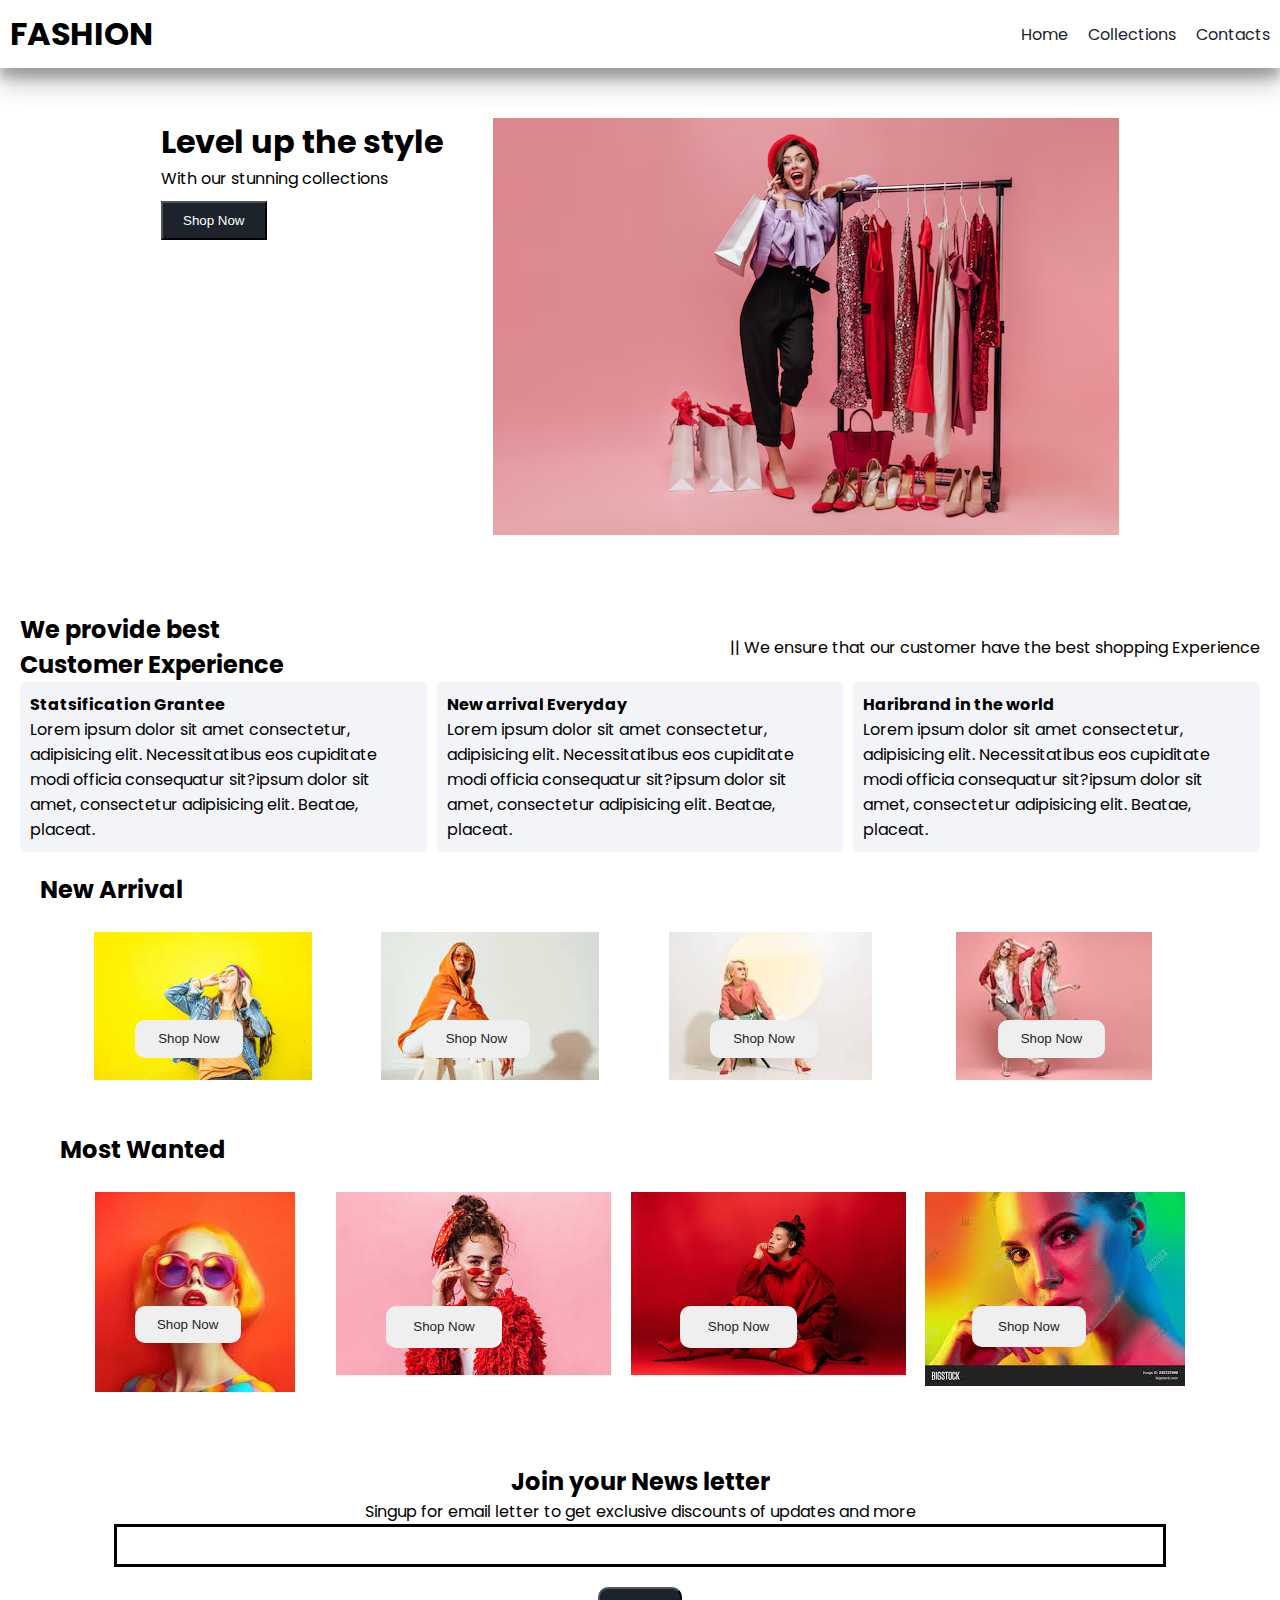
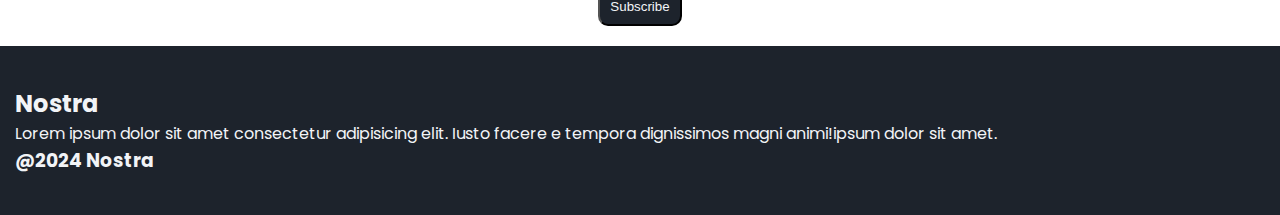
<file: index.html>
<!--ctr A ,alt+shift+F  order arrange-->
<!DOCTYPE html>
<html lang="en">

<head>
    <meta charset="UTF-8">
    <meta name="viewport" content="width=device-width, initial-scale=1.0">
    <title>Nostra</title>
    <!--Google-fonts-->
    <link rel="preconnect" href="https://fonts.googleapis.com">
    <link rel="preconnect" href="https://fonts.gstatic.com" crossorigin>
    <link
        href="https://fonts.googleapis.com/css2?family=Poppins:ital,wght@0,100;0,200;0,300;0,400;0,500;0,600;0,700;0,800;0,900;1,100;1,200;1,300;1,400;1,500;1,600;1,700;1,800;1,900&display=swap"
        rel="stylesheet">
    <!--My css rel-->
    <link rel="stylesheet" href="style.css">

    <!--Font awesome link-->
    <link rel="stylesheet" href="https://cdnjs.cloudflare.com/ajax/libs/font-awesome/6.6.0/css/all.min.css"
        integrity="sha512-Kc323vGBEqzTmouAECnVceyQqyqdsSiqLQISBL29aUW4U/M7pSPA/gEUZQqv1cwx4OnYxTxve5UMg5GT6L4JJg=="
        crossorigin="anonymous" referrerpolicy="no-referrer" />
</head>

<body>
<!-- Navbar -->
 <nav class="navbar">
    <h1>FASHION</h1>

<div class="navbar-links">
<p class="navbar-link"><a href="index.html">Home</a></p>
<p class="navbar-link"><a href="collection.html">Collections</a></p>
<p class="navbar-link"><a href="contact.html">Contacts</a></p>
</div>
<div class="navbar-menu-toggle" onclick="showNavbar()">
    <i class="fa-solid fa-bars"></i>
    
</div>

 </nav>
 <!-- side-navbar -->
  <div class="side-navbar">
    <p style="text-align: right" onclick="closeNavbar()">
        <i class="fa-solid fa-xmark"></i>
    </p>
    <div class="side-navbar-links">
        <p class="side-navbar-link"><a href="index.html">Home</a></p>
        <p class="side-navbar-link"><a href="collection.html">Collections</a></p>
        <p class="side-navbar-link"><a href="contact.html">Contacts</a></p>
        </div>

  </div>
  <!-- Header -->
   <div class="header">
<div>
<h1>Level up the style</h1>
<p>With our stunning collections</p>
<button class="header-button">Shop Now</button>

</div>
<div>
    <img  class="header-image"    src="actress.png" alt="">
</div>

</div>
<!-- service -->
<div class="service">
    <div class="service-container-1">
        <div>
            <h2>We provide best</h2>
            <h2>Customer Experience</h2>
        </div>
        <div>
            <p>|| We ensure that our customer have the best shopping Experience</p>
        </div>
    </div>
        <div class="service-container-2">
            <div>
                <i class="fa-regular fa-face-smile"></i>
                <h4>Statsification Grantee</h4>
                <p>Lorem ipsum dolor sit amet consectetur, adipisicing elit. Necessitatibus eos cupiditate modi officia consequatur sit?ipsum dolor sit amet, consectetur adipisicing elit. Beatae, placeat.</p>
            </div>
            <div>
                <i class="fa-brands fa-twitter"></i>
                <h4>New arrival Everyday</h4>
                <p>Lorem ipsum dolor sit amet consectetur, adipisicing elit. Necessitatibus eos cupiditate modi officia consequatur sit?ipsum dolor sit amet, consectetur adipisicing elit. Beatae, placeat.</p>
            </div>
            <div>
                <i class="fa-brands fa-instagram"></i>
                <h4>Haribrand in the world</h4>
                <p>Lorem ipsum dolor sit amet consectetur, adipisicing elit. Necessitatibus eos cupiditate modi officia consequatur sit?ipsum dolor sit amet, consectetur adipisicing elit. Beatae, placeat.</p>
            </div>
        </div>
        <div style="padding:20px;">

            <h2 >New Arrival</h2>
        

            <div class="new-arrival">
                <div class="new-arrival-container">
                    <img src="girl .image.jpeg" alt="">
                    <div class="overlay"></div>
                    <button>Shop Now <i class="fa-solid fa-arrow-right"></i></button>
                </div>
                <div class="new-arrival-container">
                    <img src="download.pmg.jpeg" alt="">
                    <button>Shop Now <i class="fa-solid fa-arrow-right"></i></button>
                </div>
                <div class="new-arrival-container">
                    <img src="images.jpeg" alt="">
                    <button>Shop Now <i class="fa-solid fa-arrow-right"></i></button>
                </div>
                <div class="new-arrival-container">
                    <img src="images (1).jpeg" alt="">
                    <button>Shop Now <i class="fa-solid fa-arrow-right"></i></button>
                </div>
            </div>
        
    
<!-- Most wanted -->


<div style="padding:20px;">

    <h2 >Most Wanted</h2>


    <div class="new-arrival">
        <div class="new-arrival-container">
            <img src="pop.png" alt="">
            <div class="overlay"></div>
            <button>Shop Now <i class="fa-solid fa-arrow-right"></i></button>
        </div>
        <div class="new-arrival-container">
            <img src="new.model.jpeg" alt="">
            <button>Shop Now <i class="fa-solid fa-arrow-right"></i></button>
        </div>
        <div class="new-arrival-container">
            <img src="red.png" alt="">
            <button>Shop Now <i class="fa-solid fa-arrow-right"></i></button>
        </div>
        <div class="new-arrival-container">
            <img src="images (2).jpeg" alt="">
            <button>Shop Now <i class="fa-solid fa-arrow-right"></i></button>
        </div>
</div>
</div>
<!-- News -->
 <div class="news">
    <h2>Join your News letter</h2>
    <p>Singup for email letter to get exclusive discounts of updates and more</p>
    <div>
        <input type="text" class="searc">
        
    </div>
    <div>
        <button>Subscribe</button>
    </div>
 </div>
 <!-- Footer section -->
  <div class="footer" >
    <div class="footer-container">
        <div class="footer-box-1">
            <h2 class="headingText">Nostra</h2>
            <p>Lorem ipsum dolor sit amet consectetur adipisicing elit. Iusto facere e tempora dignissimos magni animi!ipsum dolor sit amet.</p>
            <div class="footer-icon-container">
                <i class="fa-brands fa-instagram" style="color:#ffffff"></i>
                <i class="fa-brands fa-twitter"  style="color:#ffffff"></i>
                <i class="fa-brands fa-facebook"  style="color:#ffffff"></i>
                <h3>@2024 Nostra</h3>
            
            </div>
        </div>
    </div>
  </div>
    
  

   
<script src="demo.js"></script>
</body>

</html>
</file>
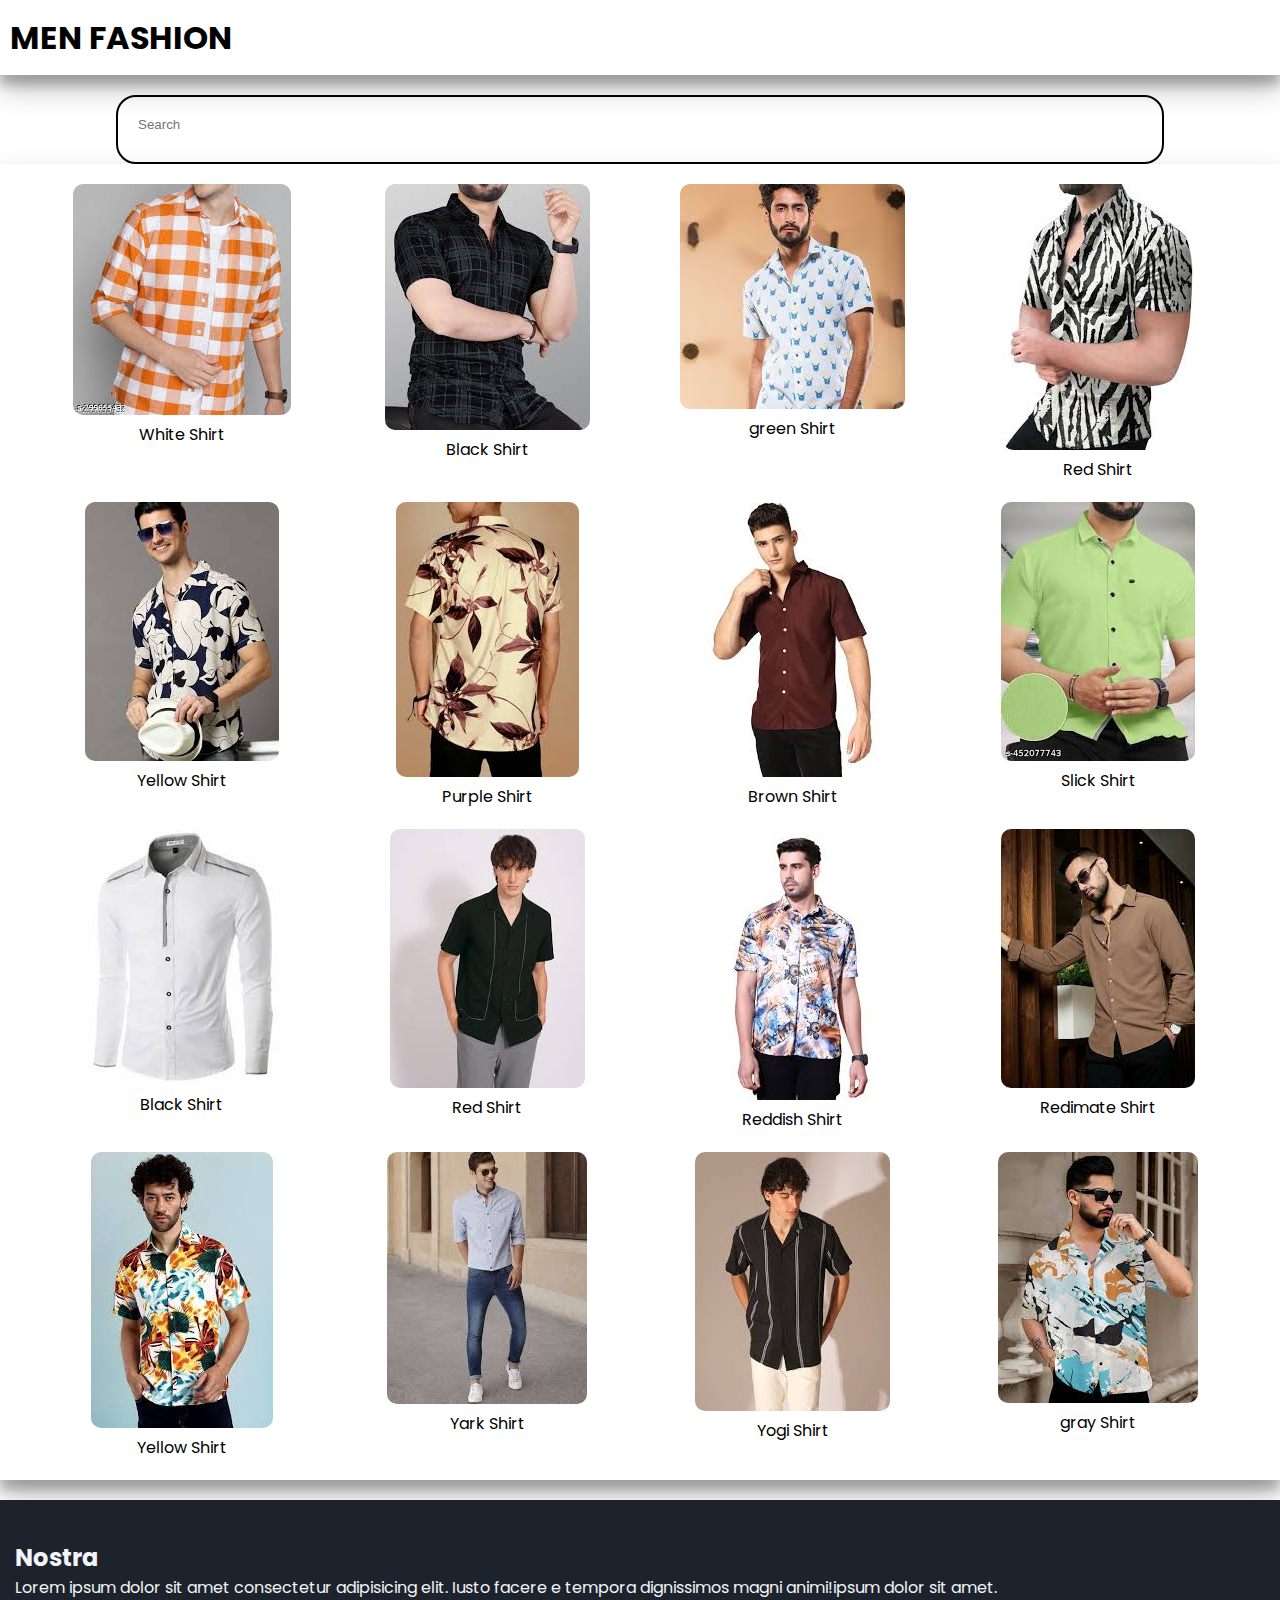
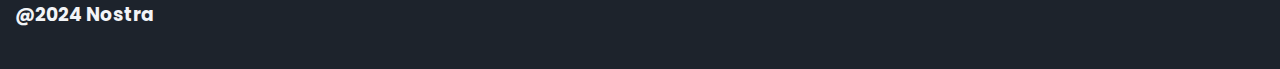
<file: collection.html>
<!--ctr A ,alt+shift+F  order arrange-->
<!DOCTYPE html>
<html lang="en">

<head>
    <meta charset="UTF-8">
    <meta name="viewport" content="width=device-width, initial-scale=1.0">
    <title>Nostra</title>
    <!--Google-fonts-->
    <link rel="preconnect" href="https://fonts.googleapis.com">
    <link rel="preconnect" href="https://fonts.gstatic.com" crossorigin>
    <link
        href="https://fonts.googleapis.com/css2?family=Poppins:ital,wght@0,100;0,200;0,300;0,400;0,500;0,600;0,700;0,800;0,900;1,100;1,200;1,300;1,400;1,500;1,600;1,700;1,800;1,900&display=swap"
        rel="stylesheet">
    <!--My css rel-->
    <link rel="stylesheet" href="style.css">

    <!--Font awesome link-->
    <link rel="stylesheet" href="https://cdnjs.cloudflare.com/ajax/libs/font-awesome/6.6.0/css/all.min.css"
        integrity="sha512-Kc323vGBEqzTmouAECnVceyQqyqdsSiqLQISBL29aUW4U/M7pSPA/gEUZQqv1cwx4OnYxTxve5UMg5GT6L4JJg=="
        crossorigin="anonymous" referrerpolicy="no-referrer" />
        <body>
            <!-- Navbar -->
             <nav class="navbar">
                <h1>MEN FASHION</h1>
            
            <div class="navbar-links">
                <p class="side-navbar-link"><a href="index.html">Home</a></p>
                <p class="side-navbar-link"><a href="collection.html">Collections</a></p>
                <p class="side-navbar-link"><a href="contact.html">Contacts</a></p>
            </div>
            <div class="navbar-menu-toggle" onclick="showNavbar()">
                <i class="fa-solid fa-bars"></i>
         </div>
            
             </nav>
            </nav>
            <!-- side-navbar -->
             <div class="side-navbar">
               <p style="text-align: right" onclick="closeNavbar()">
                   <i class="fa-solid fa-xmark"></i>
               </p>
               <div class="side-navbar-links">
                   <p class="side-navbar-link"><a href="index.html">Home</a></p>
                   <p class="side-navbar-link"><a href="collection.html">Collections</a></p>
                   <p class="side-navbar-link"><a href="contact.html">Contacts</a></p>
                   </div>
           
             </div>
             <!-- Product -->
              <div class="product-section">
                <form class="product-search">
                    <input type="text" id="search" placeholder="Search">
                    <i class="fa-solid fa-Magnifying-glass"></i>
                </form>

                <div class="products" id="product">
                    <div class="product-box">
                    <img src="para.png"   alt="">
                    <p>White Shirt</p>
                    </div>

                    <div class="product-box">
                        <img src="para2.png"   alt="">
                        <p>Black Shirt</p>
                    </div>

                    <div class="product-box">
                        <img src="aas2.png"   alt="">
                        <p>green Shirt</p>
                    </div>

                    <div class="product-box">
                        <img src="para4.png"   alt="">
                        <p> Red Shirt</p>
                    </div>

                    <div class="product-box">
                        <img src="sub5.png"   alt="">
                        <p> Yellow Shirt</p>
                    </div>

                    <div class="product-box">
                        <img src="yogi4.png"   alt="">
                        <p> Purple Shirt</p>
                    </div>

                    <div class="product-box">
                    <img src="arun3.png"   alt="">
                    <p> Brown Shirt</p>
                </div>

               <div class="product-box">
                        <img src="aas.png"   alt="">
                        <p> Slick Shirt</p>
                    </div>
                    <div class="product-box">
                        <img src="dhar.png"   alt="">
                        <p> Black  Shirt</p>
                    </div>
                     <div class="product-box">
                        <img src="dhin.jpg"   alt="">
                        <p>  Red  Shirt</p>
                    </div>
                    <div class="product-box">
                        <img src="sub.png"   alt="">
                        <p> Reddish   Shirt</p>
                    </div>
                    <div class="product-box">
                        <img src="mani.png"   alt="">
                        <p> Redimate   Shirt</p>
                    </div>
                    <div class="product-box">
                        <img src="thiru.png"   alt="">
                        <p>  Yellow  Shirt</p>
                    </div>
                    <div class="product-box">
                        <img src="gree.png"   alt="">
                        <p>  Yark  Shirt</p>
                    </div>
                    <div class="product-box">
                        <img src="bha.png"   alt="">
                        <p>  Yogi  Shirt</p>
                    </div>
                    <div class="product-box">
                        <img src="ward.png"   alt="">
                        <p> gray   Shirt</p>
                    </div>
                </div>
              </div>
              

 <!-- Footer section -->
  <div class="footer" >
    <div class="footer-container">
        <div class="footer-box-1">
            <h2 class="headingText">Nostra</h2>
            <p>Lorem ipsum dolor sit amet consectetur adipisicing elit. Iusto facere e tempora dignissimos magni animi!ipsum dolor sit amet.</p>
            <div class="footer-icon-container">
                <i class="fa-brands fa-instagram" style="color:#ffffff"></i>
                <i class="fa-brands fa-twitter"  style="color:#ffffff"></i>
                <i class="fa-brands fa-facebook"  style="color:#ffffff"></i>
                <h3>@2024 Nostra</h3>
            
            </div>
        </div>
    </div>
  </div>
    
  

   
<script src="collection.js"></script>
</body>

</html>
</file>
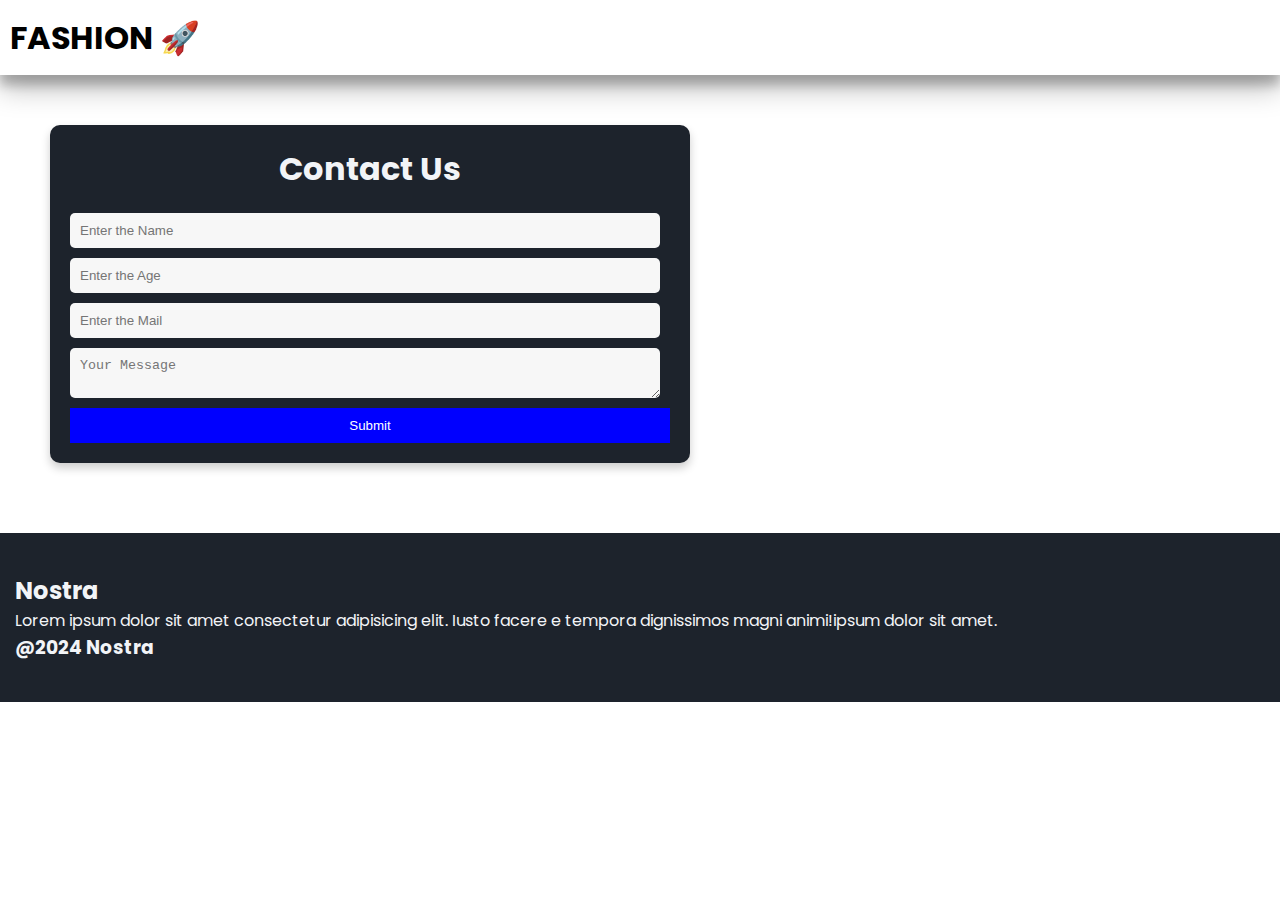
<file: contact.html>
<!--ctr A ,alt+shift+F  order arrange-->
<!DOCTYPE html>
<html lang="en">

<head>
    <meta charset="UTF-8">
    <meta name="viewport" content="width=device-width, initial-scale=1.0">
    <title>Nostra</title>
    <!--Google-fonts-->
    <link rel="preconnect" href="https://fonts.googleapis.com">
    <link rel="preconnect" href="https://fonts.gstatic.com" crossorigin>
    <link
        href="https://fonts.googleapis.com/css2?family=Poppins:ital,wght@0,100;0,200;0,300;0,400;0,500;0,600;0,700;0,800;0,900;1,100;1,200;1,300;1,400;1,500;1,600;1,700;1,800;1,900&display=swap"
        rel="stylesheet">
    <!--My css rel-->
    <link rel="stylesheet" href="style.css">

    <!--Font awesome link-->
    <link rel="stylesheet" href="https://cdnjs.cloudflare.com/ajax/libs/font-awesome/6.6.0/css/all.min.css"
        integrity="sha512-Kc323vGBEqzTmouAECnVceyQqyqdsSiqLQISBL29aUW4U/M7pSPA/gEUZQqv1cwx4OnYxTxve5UMg5GT6L4JJg=="
        crossorigin="anonymous" referrerpolicy="no-referrer" />
        <body>
            <!-- Navbar -->
             <nav class="navbar">
            <h1>FASHION 🚀</h1>
               
            
            <div class="navbar-links">
                <p class="side-navbar-link"><a href="index.html">Home</a></p>
                <p class="side-navbar-link"><a href="collection.html">Collections</a></p>
                <p class="side-navbar-link"><a href="contact.html">Contacts</a></p>
            </div>
            <div class="navbar-menu-toggle" onclick="showNavbar()">
                <i class="fa-solid fa-bars"></i>
            </div>
            </nav>
    
            <!-- side-navbar -->
             <div class="side-navbar">
               <p style="text-align: right" onclick="closeNavbar()">
                   <i class="fa-solid fa-xmark"></i>
               </p>
               <div class="side-navbar-links">
                   <p class="side-navbar-link"><a href="index.html">Home</a></p>
                   <p class="side-navbar-link"><a href="collection.html">Collections</a></p>
                   <p class="side-navbar-link"><a href="contact.html">Contacts</a></p>
                   </div>
           
             </div>
              

 <!-- contact-details -->

           <div class="contact-container">
<h1>Contact Us</h1>
<form>
    <input type="Name"  placeholder="Enter the Name">
    <input type="Age"  placeholder="Enter the Age">
    <input type="Email" placeholder="Enter the Mail">
    <textarea placeholder="Your Message"></textarea>
    <button type="submit">Submit</button>
</form>

           </div>
        
<!-- Footer section -->
<div class="footer" >

    <div class="footer-container">
        <div class="footer-box-1">
            <h2 class="headingText">Nostra</h2>
            <p>Lorem ipsum dolor sit amet consectetur adipisicing elit. Iusto facere e tempora dignissimos magni animi!ipsum dolor sit amet.</p>
            <div class="footer-icon-container">
                <i class="fa-brands fa-instagram" style="color:#ffffff"></i>
                <i class="fa-brands fa-twitter"  style="color:#ffffff"></i>
                <i class="fa-brands fa-facebook"  style="color:#ffffff"></i>
                <h3>@2024 Nostra</h3>
            
            </div>
        </div>
    </div>
  </div>
    
  

   
<script src="collection.js"></script>
</body>

</html>
</file>
<file: style.css>
*{
    padding:0px;
    margin: 0px;
}


body{

    font-family:'poppins',sans-serif;
}
.navbar{
display:flex;
justify-content: space-between;
align-items: center;
padding: 10px;
box-shadow: rgba(0, 0, 0, 0.25) 0px 14px 28px, rgba(0, 0, 0, 0.22) 0px 10px 10px;
}
.navbar-links{
    display:flex;
    column-gap: 20px;
}
.navbar-links a{
    text-decoration: none;
    color: #1D232c;
}
.navbar-links a:hover{
    text-decoration: underline;
}
.navbar-menu-toggle{
    display:none;
}

/* side Navbar */
.side-navbar{
    background-color: #1D232c;
    width: 50%;
    height: 100%;
    position: fixed;
    top:0px;
    left:-60%;
    padding: 20px;
    color: white;
    transition: 1s;

}
.side-navbar-link{
    margin-bottom: 30px;
}
.side-navbar-link a{
    text-decoration: none;
    color:white;
}
.side-navbar-link:hover{
    text-decoration: underline;
}

/* Header */
.header{

    display: flex;
    justify-content: center;
    gap:50px;
    padding:50px;
}
.header-button{
    padding-left: 20px;
    padding-right: 20px;
    padding-top: 10px;
    padding-bottom: 10px;
    margin-top:10px;
    background-color:#1D232c;
    color:white;
    cursor: pointer;

}
.service{
    padding: 20px;
}

.service-container-1{


    display:flex;
    justify-content:space-between;
    align-items: center;

}

.service-container-2{
    display:flex;
    justify-content: space-between;
    align-items: center;
    gap:10px;
}

.service-container-2 div{
    background-color: #F2F4F7;
    border-radius: 5px;
    padding:10px;
}
.new-arrival{
    display:flex;
    justify-content:space-around;
    flex-wrap: wrap;
    padding:25px;
    
}
.new-arrival-container{
    position: relative;
    flex-basis: 20%;
}
.new-arrival button{
    padding-left: 10%;
    padding-right: 10%;
    padding-top: 5%;
    padding-bottom: 5%;
    margin-top: 10px;
    color:#1D232c;
    position: absolute;
    top:50%;
    left:18%;
    border-radius: 10px;
    border: none;
    cursor: pointer;
    
}
.news{
    display:flex;
    flex-direction: column;
    align-items: center;
    margin-top: 20px;
}
.news input{
    padding:11px;
    width:80vw;
    margin-bottom: 10px;
    border:solid black 3px;
}

.news button{
    margin-top: 10px;
    color:#F2F4F7;
    background-color: #1D232c;
    border-radius: 10px;
    padding: 10px;
    cursor: pointer;
    
}
.footer{
    
    margin-top: 20px;
    padding:40px;
    background-color: #1D232c;
    color:#F2F4F7;
    width: 100%;
position: absolute;
    
    left: -25px;}
    
.product-search input{
    border: none;
    background-color:transparent;
    width: 100%;
}
.product-search input:focus{
    outline: none;
}

.product-section{
    margin-top: 20px;
}
.product-search{
    width: 80%;
    border:solid black 2px;
    border-radius: 20px;
    display: flex;
    justify-content: space-between;
    align-items: center;
    padding: 10px;
    margin: auto;
}
.products{

padding: 20px;
display: flex;
 gap:20px;
flex-wrap: wrap;
flex-direction: row;
justify-content: space-evenly;
box-shadow: rgba(0, 0, 0, 0.25) 0px 14px 28px, rgba(0, 0, 0, 0.22) 0px 10px 10px;

}
.product-box{
    text-align: center;
    flex-basis: 20%;
}
.product-box img{
    border-radius: 10px;
}
.contact-page{
    padding: 20px;
    background-color: #1D232c;
    color: #F2F4F7;
    max-width: 25%;
    justify-content: right;
    
    
}
.contact-name{
    padding:5px;
    margin-left: 18px;
    background-color: #1D232c;
    
    
}

.contact-container{
    width: 80%;
    max-width: 600px;
    margin: 50px;
    padding: 20px;
    background-color:#1D232c;
    border-radius: 10px;
    box-shadow: 0 5px 10px rgba(0, 0, 0, 0.2);


}

.contact-container h1{
    text-align: center;
    margin-bottom: 20px;
    color:#F2F4F7;
}
form input,form textarea{
    display: block;
    width: 95%;
    margin-bottom: 10px;
    padding: 10px;
    border: none;
    border-radius: 5px;
    background-color: #f7f7f7;
    color: #333;
    justify-content: center;
}
form input:focus
,form textarea:focus{
    outline: none;
    box-shadow: 0 0 5px #333;
}
   
.contact-container button{
   
    margin-top:10px;
    background-color:blue;
    color:white;
    cursor: pointer;
    display:block;
    width: 100%;
    border: none;
    padding: 10px;
    transition: cubic-bezier(0.075, 0.82, 0.165, 1);


}

/* Media query */
@media screen and (max-width:700px){
    .navbar-menu-toggle{
        display:block;
        
    }

.navbar-links{
    display: none;
}
.header-image{
    display:none;
}
.service-container-1{
    display:none;
}
.service-container-2{
    flex-direction: column;
}
}
</file>
